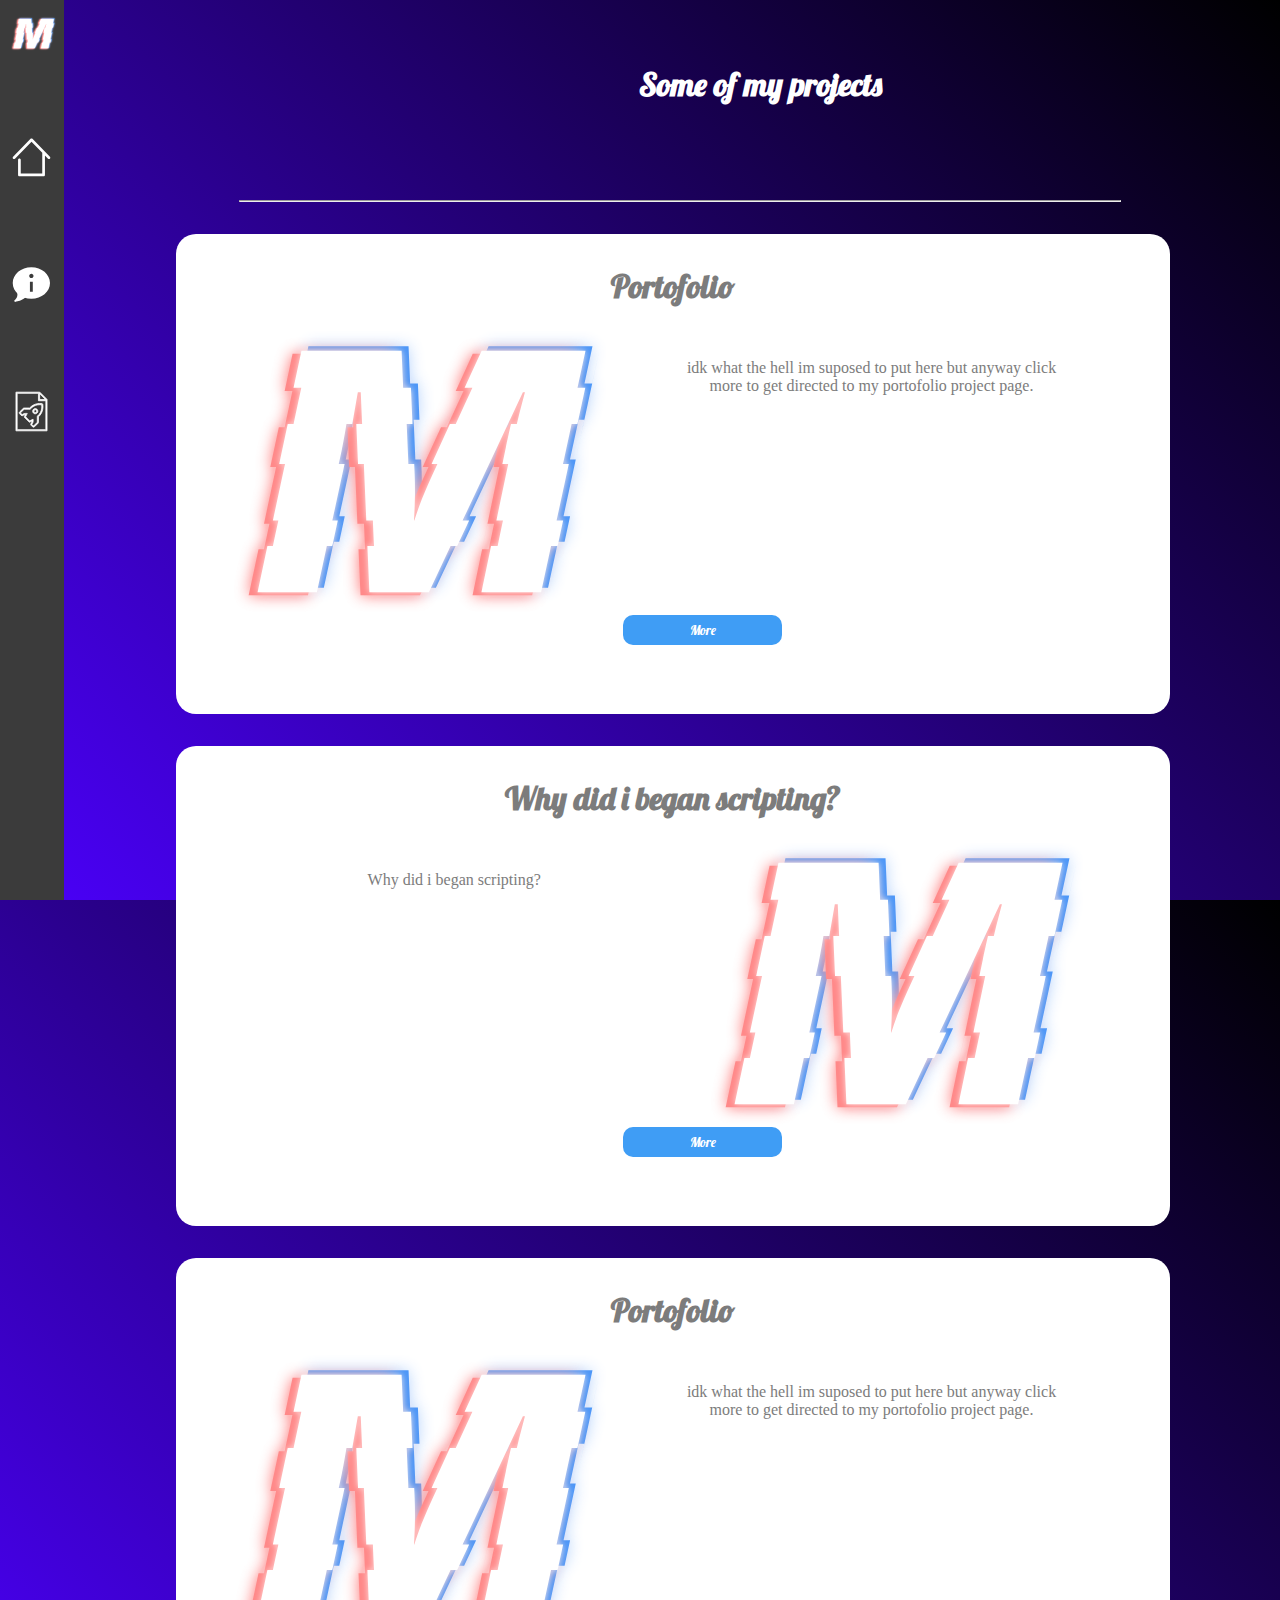
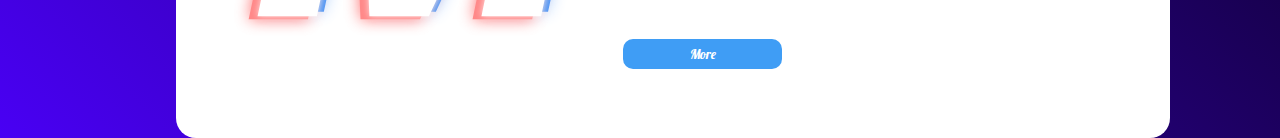
<file: projects.html>
<!DOCTYPE html>
<html lang="en">
<head>
    <meta charset="UTF-8">
    <meta name="viewport" content="width=device-width, initial-scale=1.0">
    <title>Projects</title>
    <link rel="shortcut icon" href="Image/Logo's/Site_Icon.svg"/>
    <link rel="preconnect" href="https://fonts.gstatic.com">
    <link href="https://fonts.googleapis.com/css2?family=Lobster&display=swap" rel="stylesheet">
    <link rel="stylesheet" href="Main.css">
    <link rel="stylesheet" href="navBar.css">
    <link rel="stylesheet" href="projects.css">
</head>
<body>
    <div class="nav-bar">
        <ul>
            <li>
                <a href="index.html"><img src="Image/Logo's/Site_Icon.svg" alt="site logo"></a>
            </li>
            <li class="nav-button"><a href="index.html"><img src="Image/Buttons/Home.svg" alt="Home"></a></li>
            <li class="nav-button"><a href="#About"><img src="Image/Buttons/About.svg" alt="About"></a></li>
            <li class="nav-button"><a href="projects.html"><img src="Image/Buttons/Projects.svg" alt="Projects"></a></li>
        </ul>
    </div>
    <div class="page">
        <h1 class="paragraph-def">Some of my projects</h1>
        <hr class="divline1">
        <div class="projects_frame">
            <div class="project-balloon-left">
                <h1>Portofolio</h1>
                <div>
                    <img src="Image/Logo's/Site_Icon.svg" alt="project image">
                    <p> idk what the hell im suposed to put here but anyway click more to get directed to my portofolio project page.</p>
                </div>
                <a href="projects/project1/portofolio.html" target="_blank"><button>More</button></a>
            </div>
            <div class="project-balloon-right">
                <h1>Why did i began scripting?</h1>
                <div>
                    <p>Why did i began scripting?</p>
                    <img src="Image/Logo's/Site_Icon.svg" alt="project image">
                </div>
                <a href="projects/project2/roblox.html" target="_blank"><button>More</button></a>
            </div>
            <div class="project-balloon-left">
                <h1>Portofolio</h1>
                <div>
                    <img src="Image/Logo's/Site_Icon.svg" alt="project image">
                    <p> idk what the hell im suposed to put here but anyway click more to get directed to my portofolio project page.</p>
                </div>
                <a href="projects/project1/portofolio.html" target="_blank"><button>More</button></a>
            </div>
        </div>
    </div>
    
</body>
</html>
</file>
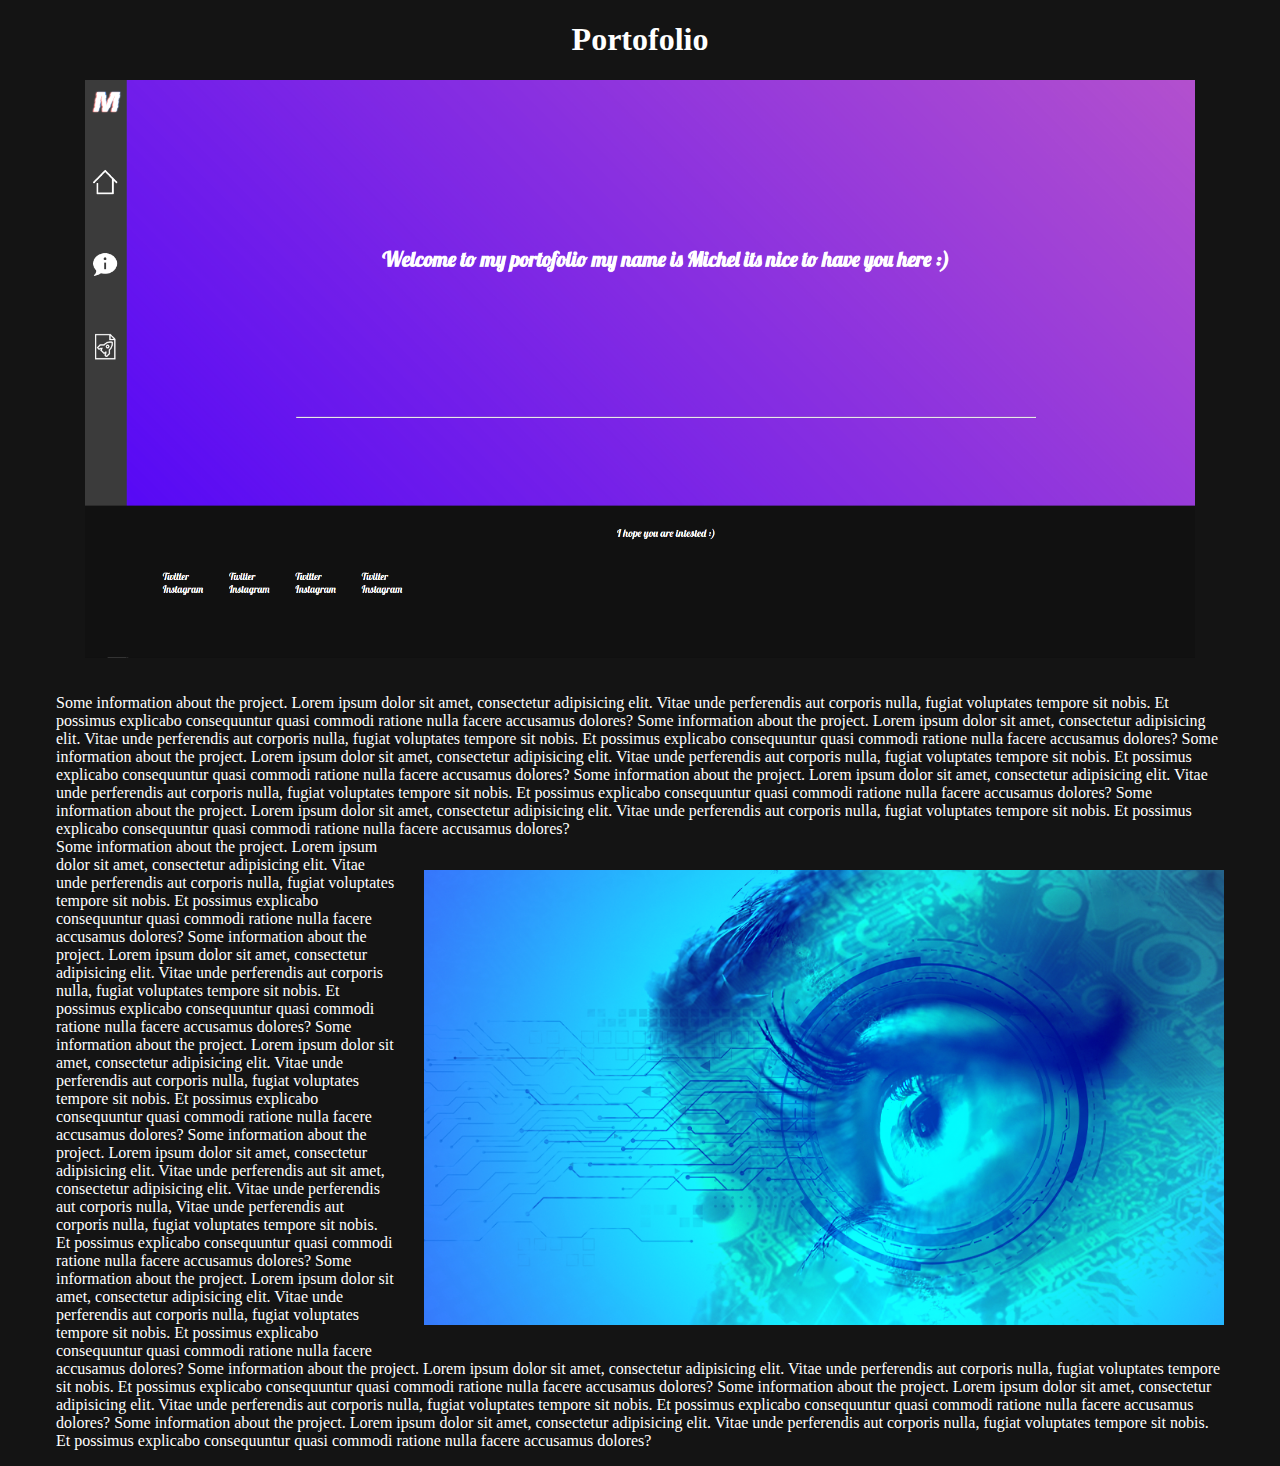
<file: projects/project1/portofolio.html>
<!DOCTYPE html>
<html lang="en">
<head>
    <meta charset="UTF-8">
    <meta name="viewport" content="width=device-width, initial-scale=1.0">
    <title>Portofolio</title>
    <link rel="shortcut icon" href="Image/Logo's/Site_Icon.svg"/>
    <link rel="stylesheet" href="style.css">
</head>
<body>
    <h1>Portofolio</h1>
    <div>
        <img src="images/homepage.PNG" alt="first image">
    <p>Some information about the project. Lorem ipsum dolor sit amet, consectetur adipisicing elit. Vitae unde perferendis aut corporis nulla, fugiat voluptates tempore sit nobis. Et possimus explicabo consequuntur quasi commodi ratione nulla facere accusamus dolores? Some information about the project. Lorem ipsum dolor sit amet, consectetur adipisicing elit. Vitae unde perferendis aut corporis nulla, fugiat voluptates tempore sit nobis. Et possimus explicabo consequuntur quasi commodi ratione nulla facere accusamus dolores? Some information about the project. Lorem ipsum dolor sit amet, consectetur adipisicing elit. Vitae unde perferendis aut corporis nulla, fugiat voluptates tempore sit nobis. Et possimus explicabo consequuntur quasi commodi ratione nulla facere accusamus dolores? Some information about the project. Lorem ipsum dolor sit amet, consectetur adipisicing elit. Vitae unde perferendis aut corporis nulla, fugiat voluptates tempore sit nobis. Et possimus explicabo consequuntur quasi commodi ratione nulla facere accusamus dolores? Some information about the project. Lorem ipsum dolor sit amet, consectetur adipisicing elit. Vitae unde perferendis aut corporis nulla, fugiat voluptates tempore sit nobis. Et possimus explicabo consequuntur quasi commodi ratione nulla facere accusamus dolores? </p>
    <div>
        <p>Some  <img src="images/img2.png" alt="second image"> information about the project. Lorem ipsum dolor sit amet, consectetur adipisicing elit. Vitae unde perferendis 
            aut corporis nulla, fugiat voluptates tempore sit nobis. Et possimus explicabo consequuntur quasi commodi ratione nulla facere accusamus 
            dolores? Some information about the project. Lorem ipsum dolor sit amet, consectetur adipisicing elit. Vitae unde perferendis aut corporis nulla, fugiat 
            voluptates tempore sit nobis. Et possimus explicabo consequuntur quasi commodi ratione nulla facere accusamus dolores? Some information about the project. 
            Lorem ipsum dolor sit amet, consectetur adipisicing elit. Vitae unde perferendis aut corporis nulla, fugiat voluptates tempore sit nobis. Et possimus explicabo 
            consequuntur quasi commodi ratione nulla facere accusamus dolores? Some information about the project. Lorem ipsum dolor sit amet, consectetur adipisicing elit. 
            Vitae unde perferendis aut sit amet, consectetur adipisicing elit. Vitae unde perferendis aut corporis nulla, Vitae unde perferendis aut corporis nulla, fugiat 
            voluptates tempore sit nobis. Et possimus explicabo consequuntur quasi commodi ratione nulla facere accusamus dolores? Some information about the project. Lorem 
            ipsum dolor sit amet, consectetur adipisicing elit. Vitae unde perferendis aut corporis nulla, fugiat voluptates tempore sit nobis. Et possimus explicabo consequuntur
             quasi commodi ratione nulla facere accusamus dolores? Some information about the project. Lorem ipsum dolor sit amet, consectetur adipisicing elit. Vitae unde perferendis 
             aut corporis nulla, fugiat voluptates tempore sit nobis. Et possimus explicabo consequuntur quasi commodi ratione nulla facere accusamus dolores? Some information
             about the project. Lorem ipsum dolor sit amet, consectetur adipisicing elit. Vitae unde perferendis aut corporis nulla, fugiat voluptates tempore sit nobis. Et possimus 
             explicabo consequuntur quasi commodi ratione nulla facere accusamus dolores? Some information about the project. Lorem ipsum dolor sit amet, consectetur adipisicing elit.
             Vitae unde perferendis aut corporis nulla, fugiat voluptates tempore sit nobis. Et possimus explicabo consequuntur quasi commodi ratione nulla facere accusamus dolores? </p>
    </div>
</body>
</html>
</file>
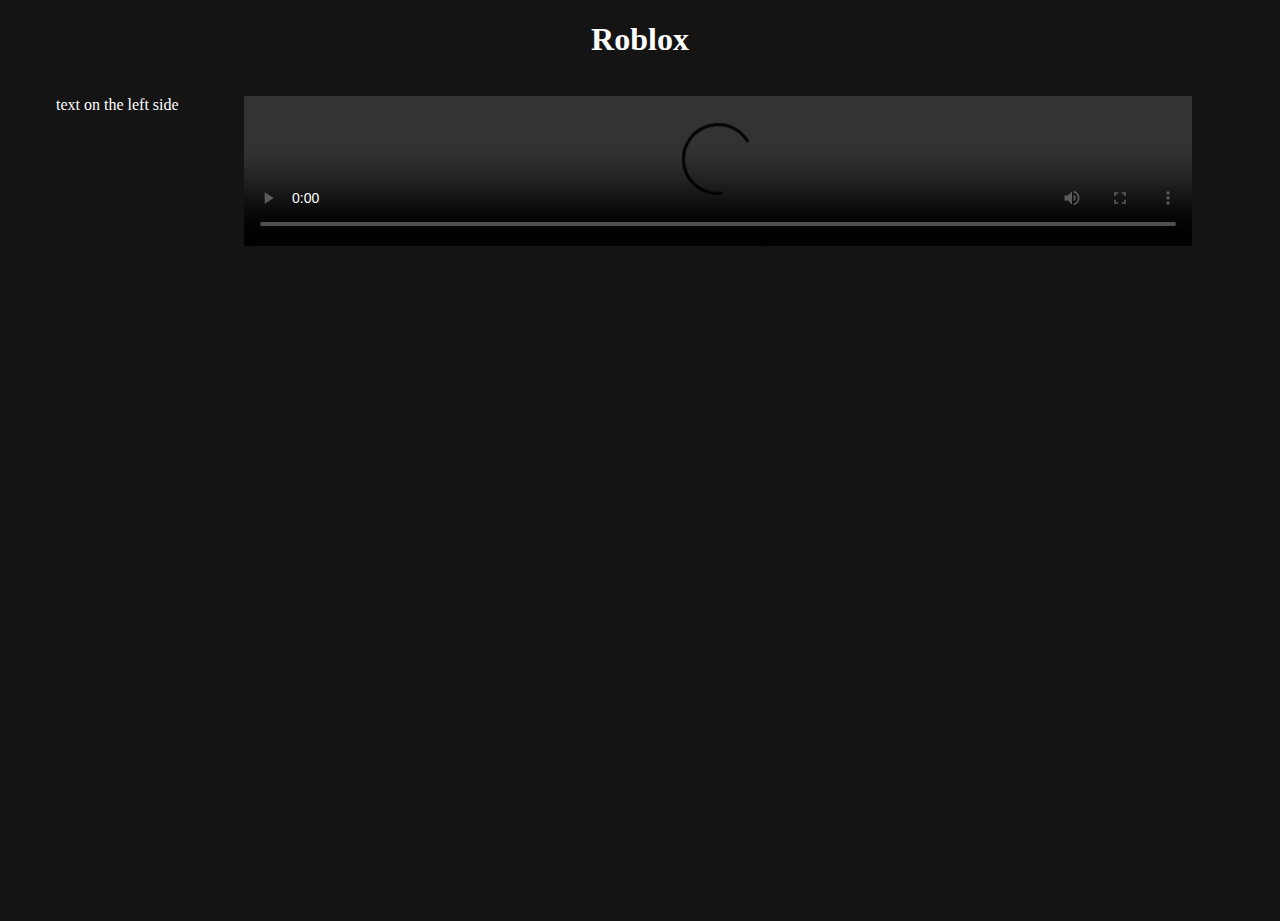
<file: projects/project2/roblox.html>
<!DOCTYPE html>
<html lang="en">
<head>
    <meta charset="UTF-8">
    <meta name="viewport" content="width=device-width, initial-scale=1.0">
    <title>Portofolio</title>
    <link rel="shortcut icon" href="Image/Logo's/Site_Icon.svg"/>
    <link rel="stylesheet" href="style.css">
</head>
<body>
    <h1>Roblox</h1>
        <video class="video1" type="mp4" controls src="https://media.githubusercontent.com/media/mdegeus/Mdegeus.github.io/master/projects/project2/Video's/video1.mp4"></video>
    <div>
        <p>text on the left side</p>
    </div>
</body>
</html>
</file>
<file: Main.css>
html {
  height: 100%;
  margin: 0%;
}

body {
  height: 100%;
  background: linear-gradient(45deg, rgb(75, 0, 251), transparent);
  margin: 0%;
  animation: gradiant 20s infinite;
}

.divline1 {
  padding-left: 10em;
  width: 60%;
  margin-top: 2em;
  margin-bottom: 2em;
}

.headmes {
  text-align: center;
  padding-top: 8em;
  padding-bottom: 10%;
  padding-left: 5em;
  padding-right: 5em;
  margin: 0;
  color: white;
  font-weight: bolder;
  font-family: "Lobster", cursive;
  font-size: 2em;
}

.titles {
  text-align: center;
  padding: 2em;
  padding-left: 10em;
  padding-right: 5em;
  margin: 0;
  color: white;
  font-weight: bolder;
  font-family: Georgia, "Times New Roman", Times, serif;
}

.paragraph-def {
  text-align: center;
  padding: 2em;
  padding-left: 10em;
  padding-right: 5em;
  margin: 0;
  color: white;
  font-weight: nold;
  font-family: "Lobster", cursive;
}

.footer {
  width: 100%;
  background-color: rgb(17, 17, 17);
  text-decoration: none;
  position: absolute;
  bottom: 0px;
}

.footer_div {
  padding-left: 5em;
  text-decoration: none;
  display: flex;
}

.footer_div ul {
  list-style: none;
  padding-bottom: 5em;
}

.footer_div li a {
  text-decoration: none;
  color: white;
  font-family: "Lobster", cursive;
  font-size: 15px;
}

@keyframes gradiant {
  0% {
    background-color: rgb(214, 43, 226);
  }
  50% {
    background-color: rgb(43, 226, 128);
  }
  100% {
    background-color: rgb(214, 43, 226);
  }
}

@media screen and (max-width: 800px) {
  .headmes {
    text-align: center;
    padding-top: 8em;

    padding-left: 5em;
    padding-right: 5em;
    margin: 0;
    color: white;
    font-weight: bolder;
    font-family: "Lobster", cursive;
    font-size: 100%;
  }
}
</file>
<file: navBar.css>
.page {
    padding-left: 5em;
  }
  
  .nav-bar {
    background-color: rgb(59, 59, 59);
    height: 100%;
    width: 4em;
    float: left;
    display: inline;
    padding: 0;
    margin: 0, 10px, 0, 0;
    position: fixed;
    top: 0px;
  }
  

  .nav-bar ul {
    padding-left: 15%;
    list-style: none;
    height: 10;
  }
  
  .nav-bar ul li {
    margin-bottom: 5em;
    width: 3em;
  }

  .nav-button img {
    width: 90%;
  }
  
  .nav-bar ul li :hover {
  }
</file>
<file: projects.css>
body {
  background-color: black;
}

.projects_frame {
  margin-left: 8%;
}

.project-balloon-left {
  width: 90%;
  height: 30em;
  background-color: white;
  border-radius: 20px;
  margin-bottom: 2em;
}

.project-balloon-right {
  width: 90%;
  height: 30em;
  background-color: white;
  border-radius: 20px;
  margin-bottom: 2em;
}

.project-balloon-left div {
  display: flex;
  height: 60%;
}

.project-balloon-right div {
  display: flex;
  height: 60%;
}

.project-balloon-left h1 {
  text-align: center;
  padding-top: 1em;
  font-family: "Lobster", cursive;
  color: rgb(124, 124, 124);
}

.project-balloon-right h1 {
  text-align: center;
  padding-top: 1em;
  font-family: "Lobster", cursive;
  color: rgb(124, 124, 124);
}

.project-balloon-left p {
  text-align: center;
  padding-top: 1em;
  font-family: "Luckiest Guy", cursive;
  color: rgb(124, 124, 124);
  width: 40%;
}

.project-balloon-right p {
  text-align: center;
  padding-top: 1em;
  font-family: "Luckiest Guy", cursive;
  color: rgb(124, 124, 124);
  width: 40%;
  padding-left: 8%;
}

.project-balloon-left img {
  width: 50%;
}

.project-balloon-right img {
  width: 50%;
}

.project-balloon-left button {
  text-align: center;
  padding: 0.5em 5em 0.5em 5em;
  font-family: "Lobster", cursive;
  color: rgb(255, 255, 255);
  background-color: rgb(63, 157, 245);
  border: none;
  border-radius: 10px;
  position: relative;
  left: 45%;
}

.project-balloon-right button {
  text-align: center;
  padding: 0.5em 5em 0.5em 5em;
  font-family: "Lobster", cursive;
  color: rgb(255, 255, 255);
  background-color: rgb(63, 157, 245);
  border: none;
  border-radius: 10px;
  position: relative;
  left: 45%;
}

.project-balloon-left button:hover {
  text-align: center;
  padding: 0.5em 5em 0.5em 5em;
  font-family: "Lobster", cursive;
  color: rgb(255, 255, 255);
  background-color: rgb(49, 189, 253);
  border: none;
  border-radius: 10px;
  position: relative;
  left: 45%;
}

.project-balloon-right button:hover {
  text-align: center;
  padding: 0.5em 5em 0.5em 5em;
  font-family: "Lobster", cursive;
  color: rgb(255, 255, 255);
  background-color: rgb(49, 189, 253);
  border: none;
  border-radius: 10px;
  position: relative;
  left: 45%;
}

.project-balloon-left button:focus {
  outline: none;
}

.project-balloon-right button:focus {
  outline: none;
}
</file>
<file: projects/project1/style.css>
html {
  height: 100%;
}

body {
  height: 100%;
  background-color: rgb(20, 20, 20);
}

h1 {
  font-family: "Lobster", cursive;
  color: white;
  text-align: center;
}
p {
  font-family: "Luckiest Guy", cursive;
  color: white;
  text-align: left;
  margin: 0;
}

img {
  width: 95%;
  padding-left: 2.5%;
  padding-bottom: 2em;
}

div {
  padding: 0 3em 1em 3em;
}

div div {
  display: flex;
  padding: 0;
}

div div img {
  width: 50em;
  padding-top: 2em;
  display: inline;
  float: right;
}
</file>
<file: projects/project2/style.css>
html {
  height: 100%;
}

body {
  height: 100%;
  background-color: rgb(20, 20, 20);
}

h1 {
  font-family: "Lobster", cursive;
  color: white;
  text-align: center;
}

.video1 {
  width: 75%;
  float: right;
  margin: 1em 5em 2em 0em;
}

p {
  font-family: "Luckiest Guy", cursive;
  color: white;
  float: left;
  margin: 1em 0 0 0;
}

img {
  width: 95%;
  padding-left: 2.5%;
  padding-bottom: 2em;
}

div {
  padding: 0 3em 1em 3em;
}

div div {
  display: flex;
  padding: 0;
}

div div img {
  width: 50em;
  padding-top: 2em;
  display: inline;
  float: right;
}
</file>
